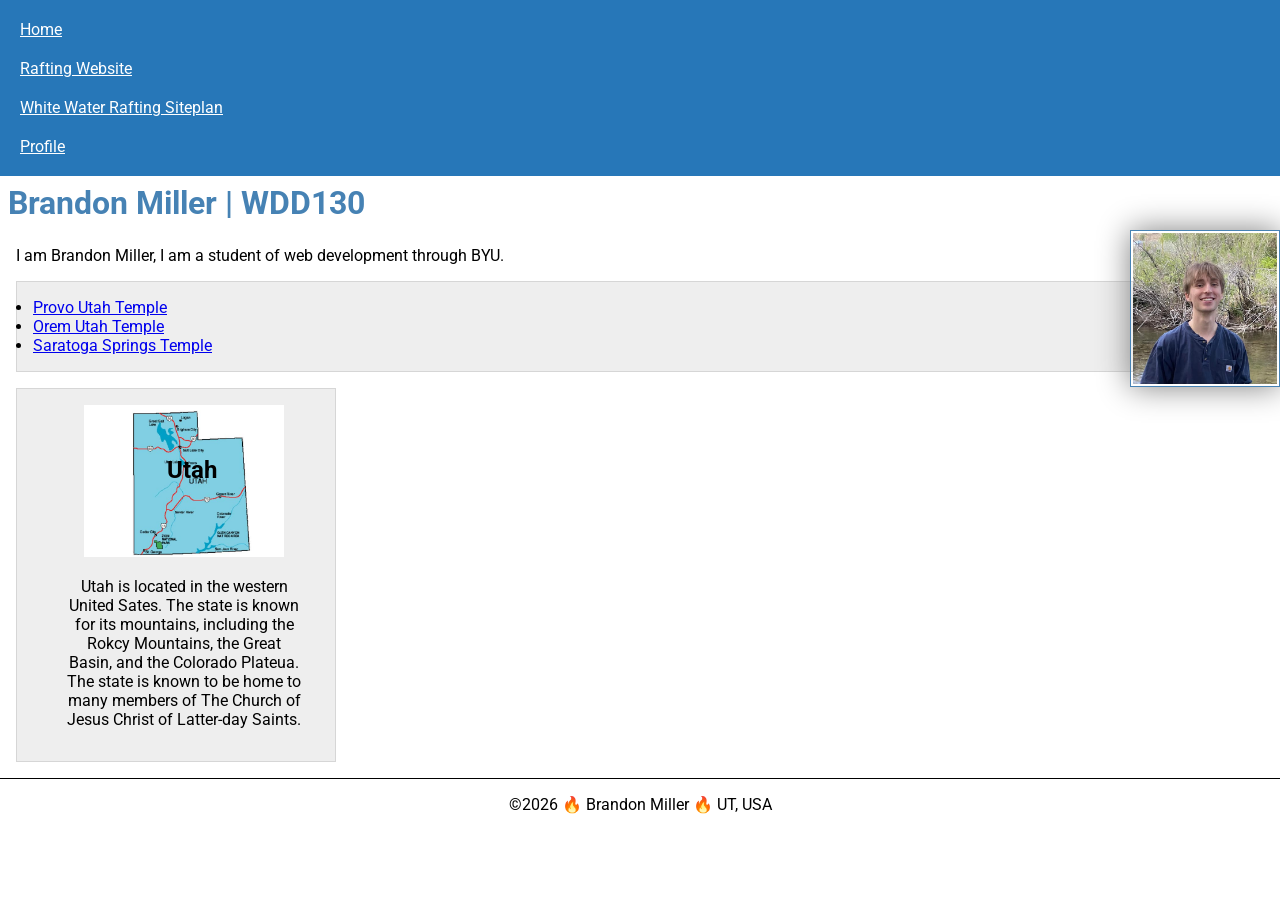
<file: index.html>
<!--November 2026-->
<!DOCTYPE html>
<html lang="en-US">

<head>
    <meta charset="UTF-8">
    <meta name="viewport" content="width=device-width, initial-scale=1.0">
    <title>Brandon Miller | WDD 130</title>
    <meta name="description" content="Brandon Miller's BYU-Idaho WDD 130 Course Home Page">
    <meta name="author" content="Brandon Miller">

    <link rel="stylesheet" href="styles/styles.css">
    <link rel="preconnect" href="https://fonts.googleapis.com">
    <link href="https://fonts.googleapis.com/css2?family=Roboto&display=swap" rel="stylesheet">
</head>

<body>
    <header>
        <nav>
            <a href="#">Home</a>
            <a href="wwr/">Rafting Website</a>
            <a href="wwr/site-plan-rafting.html">White Water Rafting Siteplan</a>
            <a href="https://linkedin.com">Profile</a>
        </nav>
    </header>
    <main>
        <h1>Brandon Miller | WDD130</h1>
        <img src="images/pfp.jpg" alt="Profile Picture" width="200">
        <p>I am Brandon Miller, I am a student of web development through BYU.</p>
        <ul class="box">
            <li><a href="https://www.churchofjesuschrist.org/temples/details/provo-city-center-temple?lang=eng" target="_blank">Provo Utah Temple</a></li>
            <li><a href="https://www.churchofjesuschrist.org/temples/details/orem-utah-temple?lang=eng" target="_blank">Orem Utah Temple</a></li>
            <li><a href="https://www.churchofjesuschrist.org/temples/details/saratoga-springs-utah-temple?lang=eng" target="_blank">Saratoga Springs Temple</a></li>

        </ul>

    </main>
    <aside class="box indent">
        <h2>Utah</h2>
        <img src="images/utah.jpg" alt="The State of Utah" width="200">
        <p>Utah is located in the western United Sates. The state is known for its mountains,
            including the Rokcy Mountains, the Great Basin, and the Colorado Plateua. The state is
            known to be home to many members of The Church of Jesus Christ of Latter-day Saints.</p>
    </aside>
    <footer>
        <p>©2026 🔥 Brandon Miller 🔥 UT, USA</p>
    </footer>
</body>

</html>
</file>
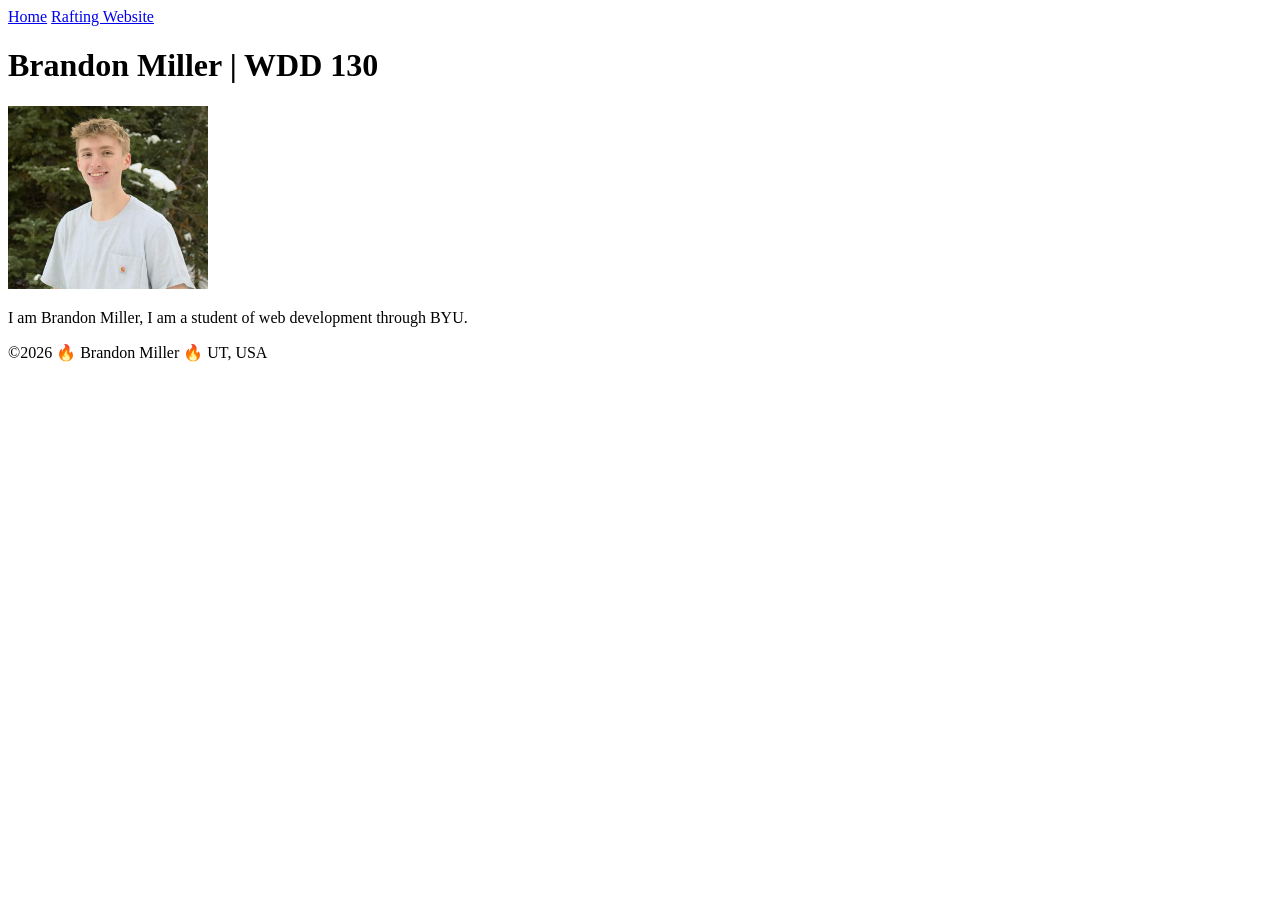
<file: week01/index.html>
<!DOCTYPE html>
<html lang="en-US">
<head>
    <meta charset="UTF-8">
    <meta name="viewport" content="width=device-width, initial-scale=1.0">
    <title>Brandon Miller | WDD 130</title>
</head>
<body>
    <header>
        <nav>
            <a href="#">Home</a>
            <a href="wwr/">Rafting Website</a>
        </nav>    
    </header>
    <main>
        <h1>Brandon Miller | WDD 130</h1>
        <img src="images/profile.jpg" alt="Profile Picture"   width="200">
        <p>I am Brandon Miller, I am a student of web development through BYU.</p>
    </main>
    <footer>
       <p>©2026 🔥 Brandon Miller 🔥 UT, USA</p>
    </footer>    
</body>
</html>
</file>
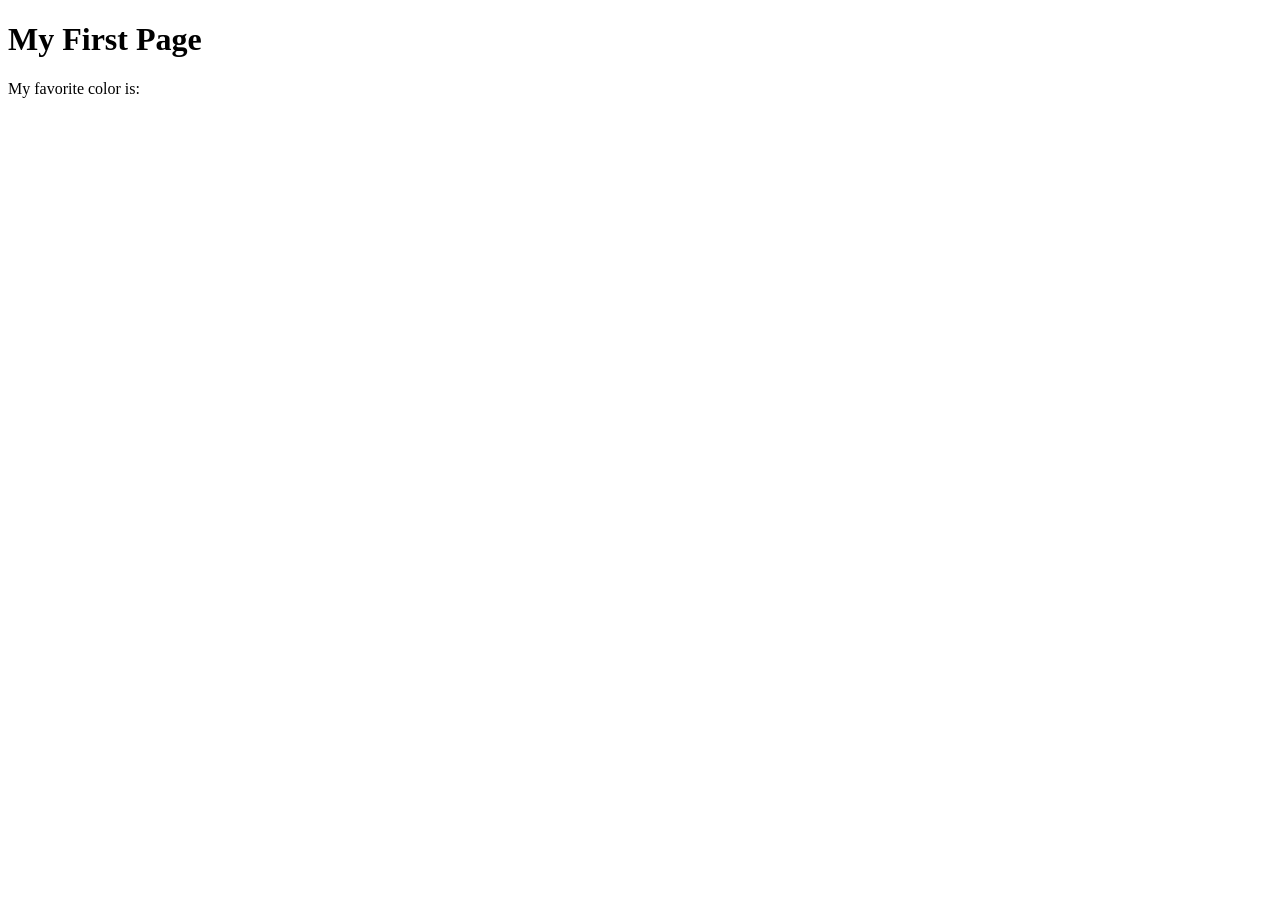
<file: week01/first-page.html>
<!DOCTYPE html>
<html lang="en">

<head>
    <meta charset="UTF-8">
    <meta name="viewport" content="width=device-width, initial-scale=1.0">
    <title>My First Page</title>
</head>

<body>
    <h1>My First Page</h1>
    <p>My favorite color is: </p>
</body>

</html>
</file>
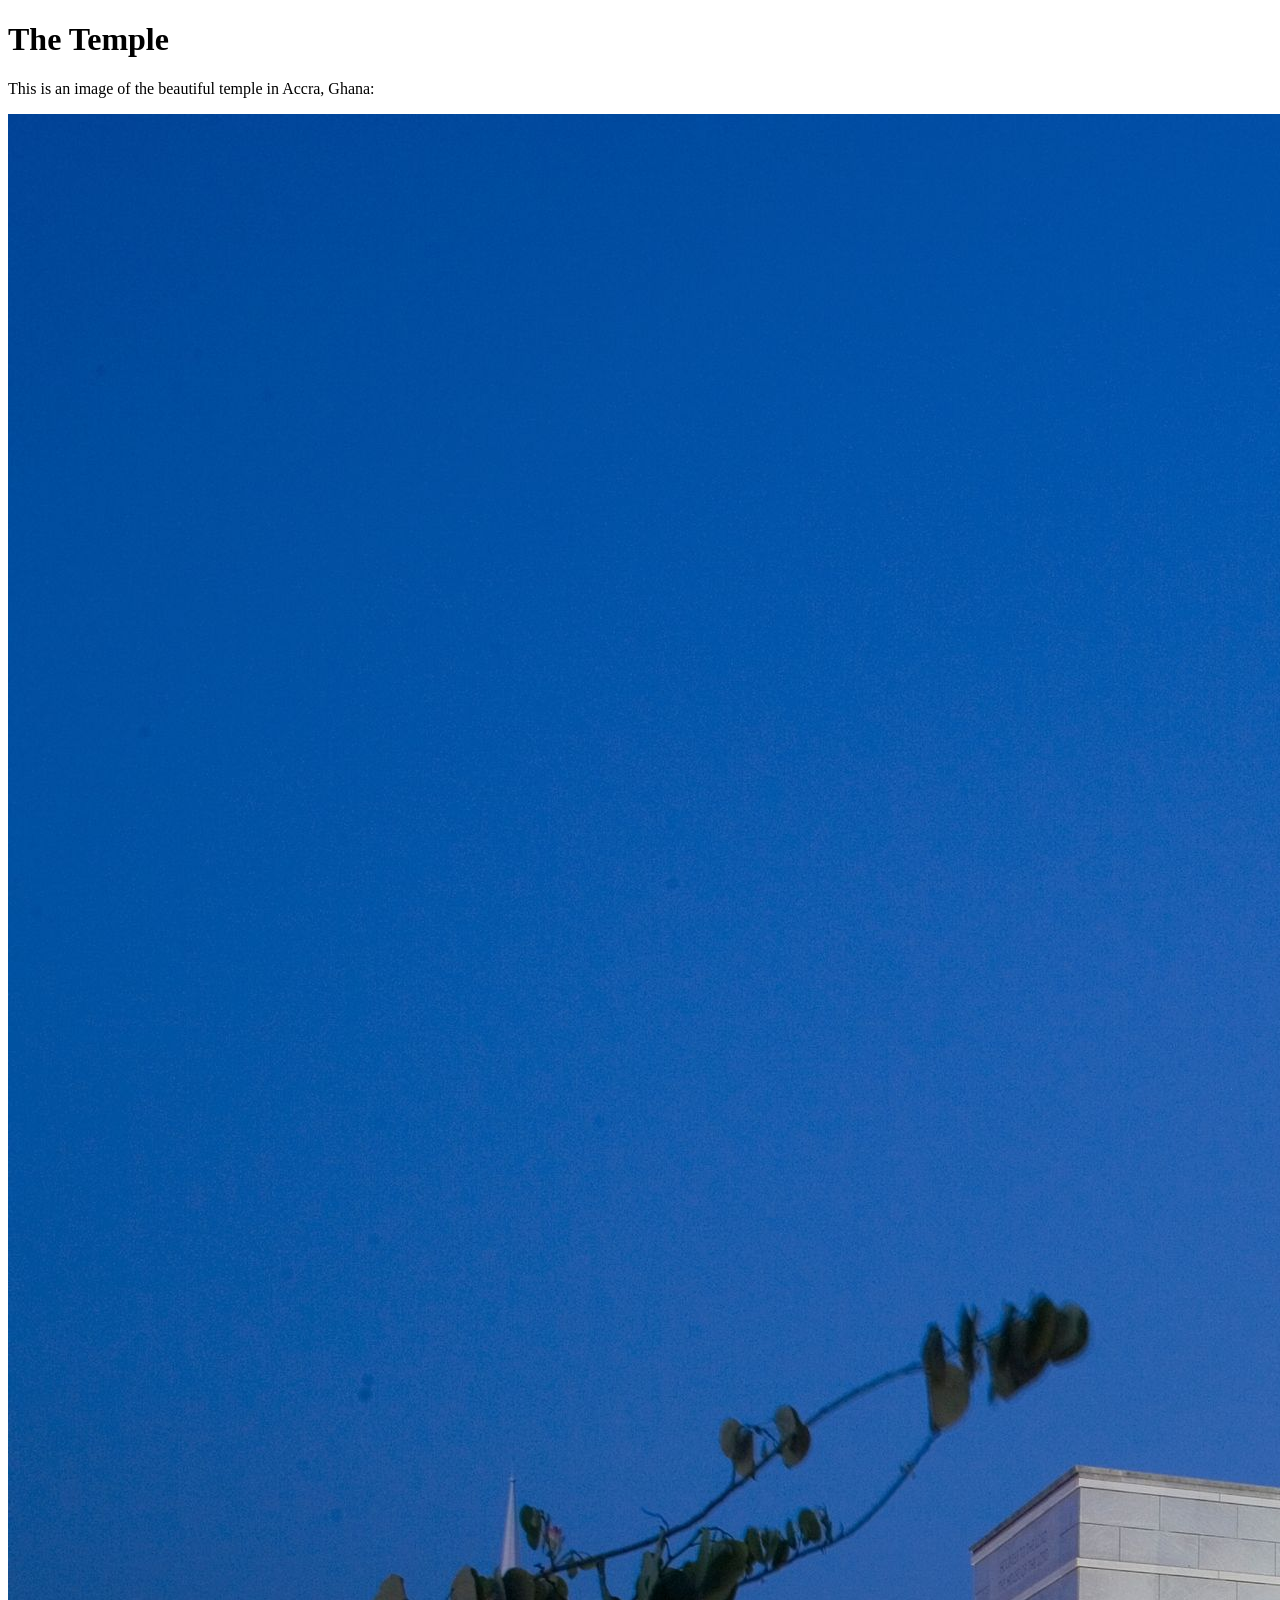
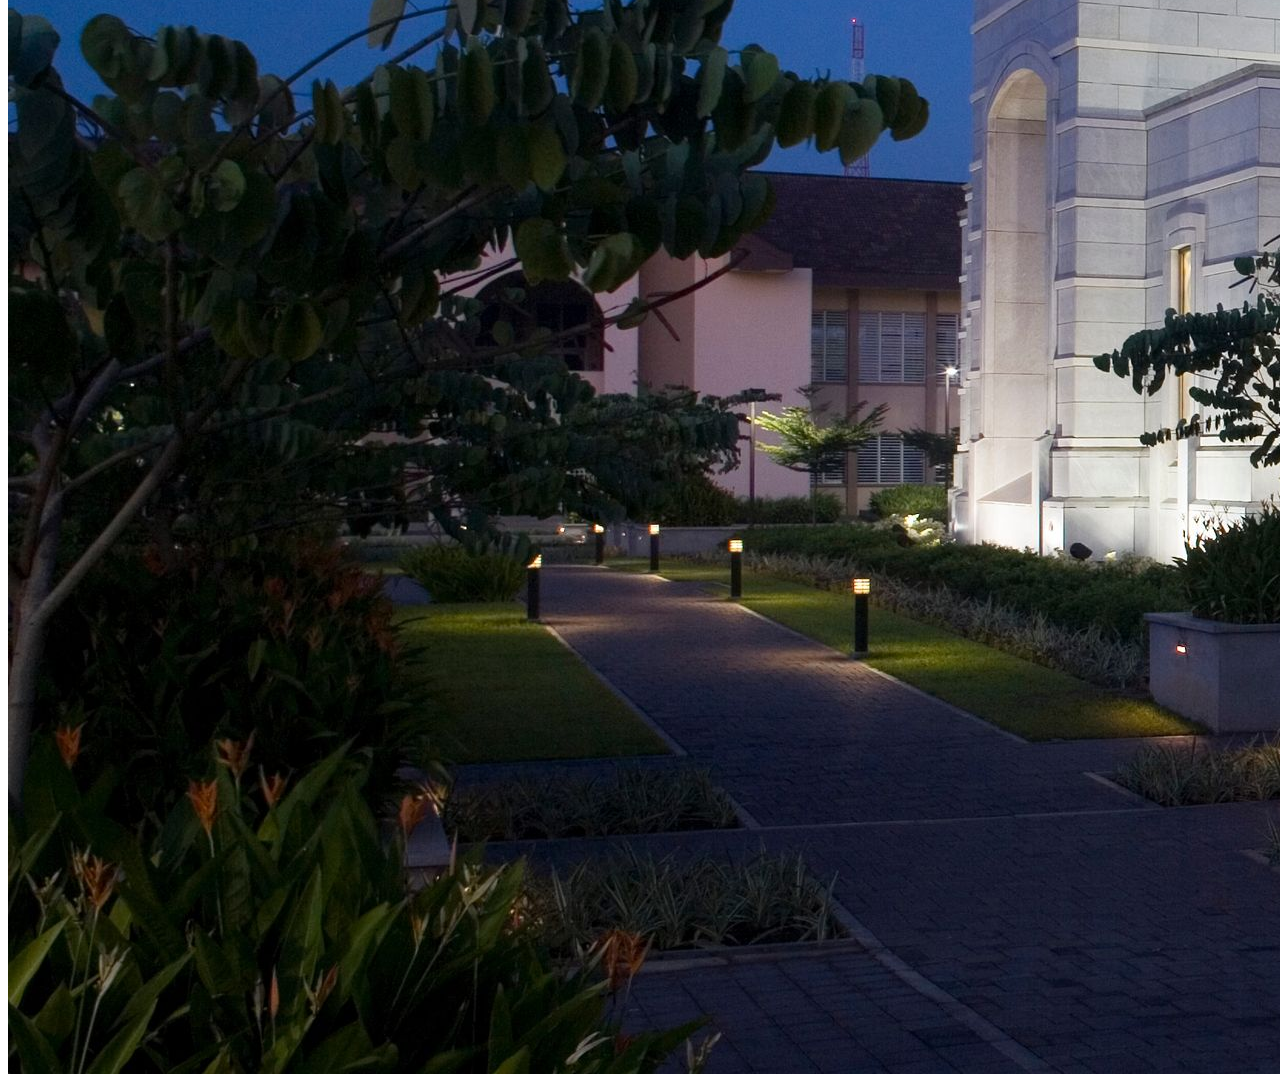
<file: week01/images.html>
<!DOCTYPE html>
<html lang="en">

<head>
    <meta charset="UTF-8">
    <meta name="viewport" content="width=device-width, initial-scale=1.0">
    <title>Temple Image</title>
</head>

<body>
    <h1>The Temple</h1>
    <p>This is an image of the beautiful temple in Accra, Ghana:</p>
    <img src="images/temple-large.jpeg" alt="The Accra Ghana Temple">

</body>

</html>
</file>
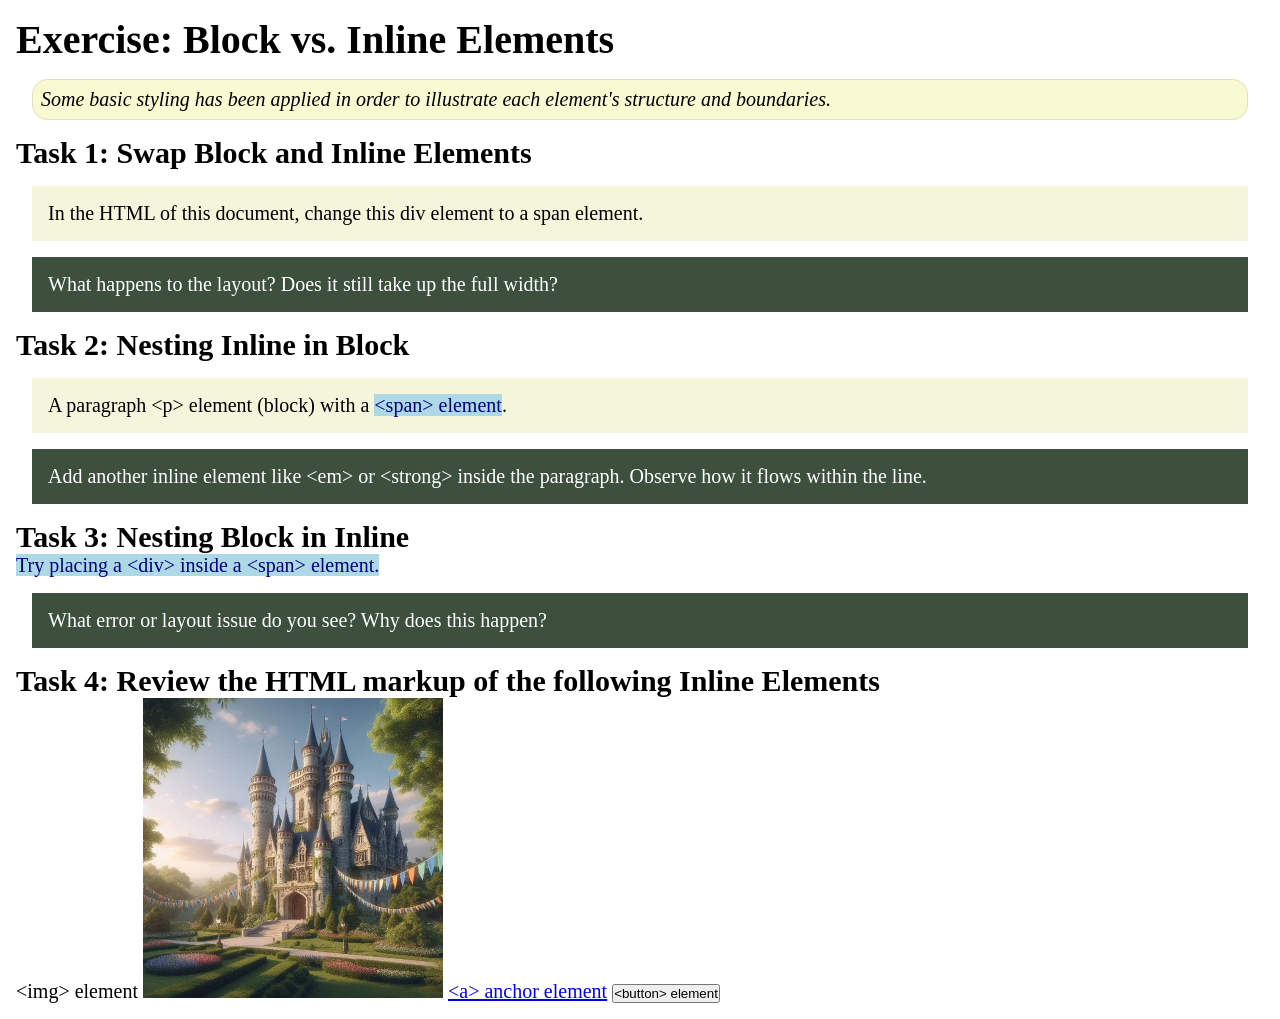
<file: week02/block-vs-inline.html>
<!DOCTYPE html>
<html lang="en">

<head>
    <meta charset="UTF-8">
    <meta name="viewport" content="width=device-width, initial-scale=1.0">
    <title>Exercise: Block vs. Inline Elements</title>
    <link rel="stylesheet" href="styles/block-vs-inline.css">
</head>

<body>
    <main>
        <h1>Exercise: Block vs. Inline Elements</h1>
        <p class="note">Some basic styling has been applied in order to illustrate each element's structure and boundaries.</p>

        <h2>Task 1: Swap Block and Inline Elements</h2>
        <div>In the HTML of this document, change this div element to a span element.</div>

        <p class="question">What happens to the layout? Does it still take up the full width?</p>

        <h2>Task 2: Nesting Inline in Block</h2>
        <p>A paragraph &lt;p&gt; element (block) with a <span>&lt;span&gt; element</span>.</p>
        <p class="question">Add another inline element like &lt;em&gt; or &lt;strong&gt; inside the paragraph. Observe how it flows within the line.</p>

        <h2>Task 3: Nesting Block in Inline</h2>
        <span>Try placing a &lt;div&gt; inside a &lt;span&gt; element.</span>
        <p class="question">What error or layout issue do you see? Why does this happen?</p>

        <h2>Task 4: Review the HTML markup of the following Inline Elements</h2>
        &lt;img&gt; element
        <img src="images/castle.webp" alt="placeholder image (images are inline)" width="300" height="300">
        <a href="https://churchofjesuschrist.org">&lt;a&gt; anchor element</a>
        <button type="button">&lt;button&gt; element</button>
    </main>
</body>

</html>
</file>
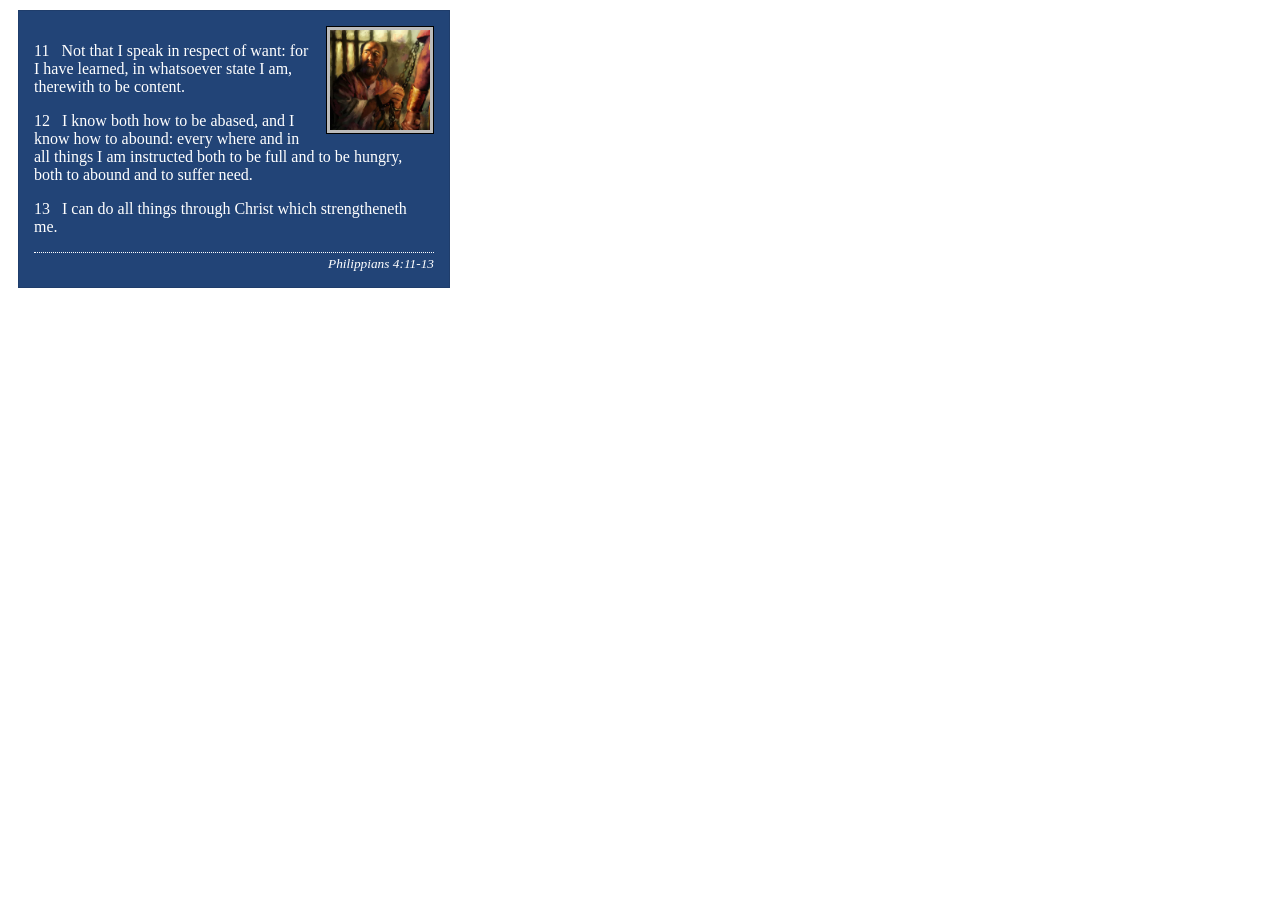
<file: week02/box-model-solution.html>
<!DOCTYPE html>
<html lang="en">

<head>
    <meta charset="UTF-8">
    <meta name="viewport" content="width=device-width, initial-scale=1.0">
    <title>Box Model Activity</title>
    <link rel="stylesheet" href="styles/box-model-solution.css">
</head>

<body>
    <main>
        <div class="callout">
            <img src="images/apostle-paul-imprisoned.webp" alt="Paul the Apostle - Imprisoned in Rome" width="200" height="200">
            <blockquote>
                <p>11 &nbsp; Not that I speak in respect of want: for I have learned, in whatsoever state I am, therewith to be content.</p>
                <p>12 &nbsp; I know both how to be abased, and I know how to abound: every where and in all things I am instructed both to be full and to be hungry, both to abound and to suffer need.</p>
                <p>13 &nbsp; I can do all things through Christ which strengtheneth me.</p>
            </blockquote>
            <cite>Philippians 4:11-13</cite>
        </div>
    </main>
</body>

</html>
</file>
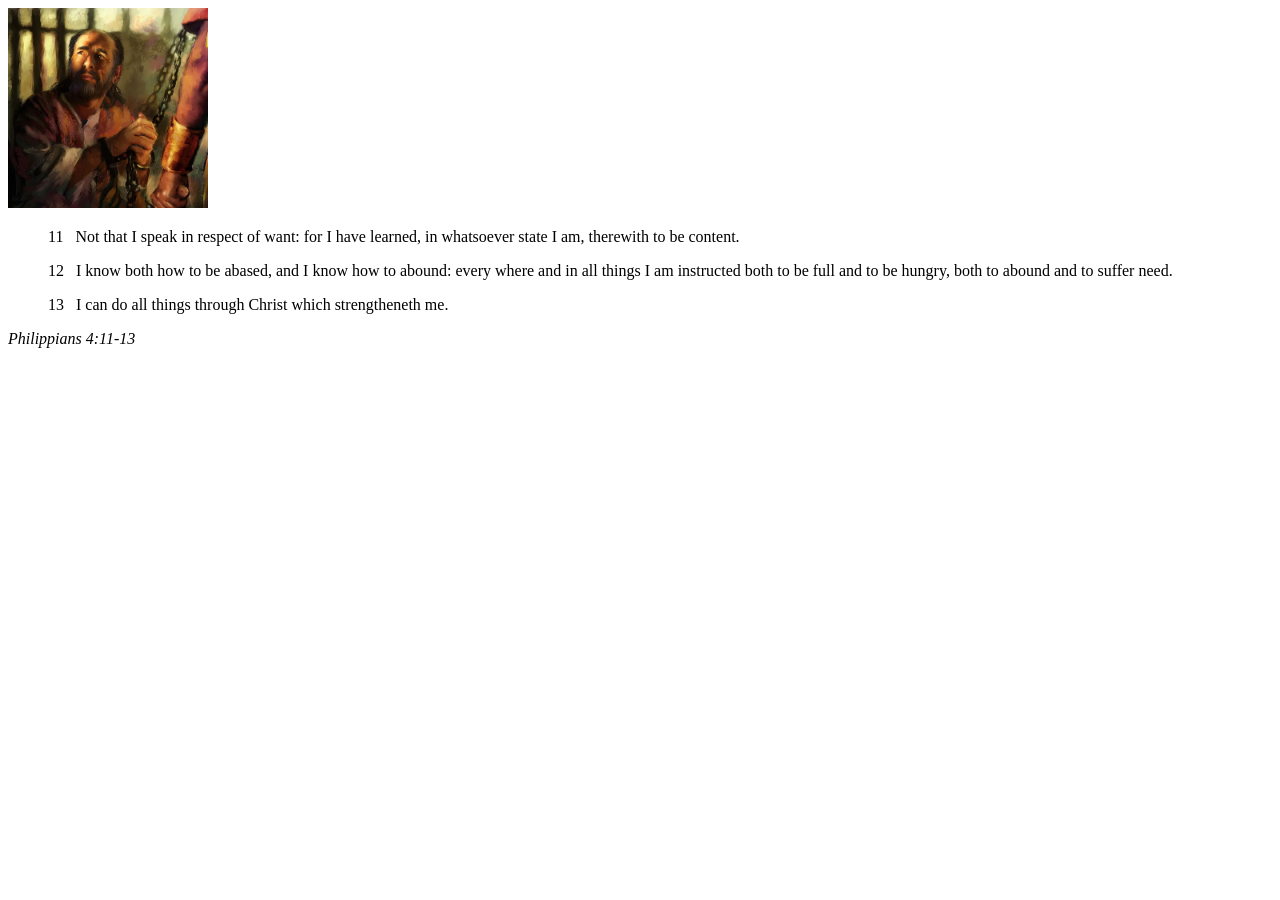
<file: week02/box-model.html>
<!DOCTYPE html>
<html lang="en">

<head>
    <meta charset="UTF-8">
    <meta name="viewport" content="width=device-width, initial-scale=1.0">
    <title>Box Model Activity</title>
</head>

<body>
    <main>
        <div class="callout">
            <img src="images/apostle-paul-imprisoned.webp" alt="Paul the Apostle - Imprisoned in Rome" width="200" height="200">
            <blockquote>
                <p>11 &nbsp; Not that I speak in respect of want: for I have learned, in whatsoever state I am, therewith to be content.</p>
                <p>12 &nbsp; I know both how to be abased, and I know how to abound: every where and in all things I am instructed both to be full and to be hungry, both to abound and to suffer need.</p>
                <p>13 &nbsp; I can do all things through Christ which strengtheneth me.</p>
            </blockquote>
            <cite>Philippians 4:11-13</cite>
        </div>
    </main>
</body>

</html>
</file>
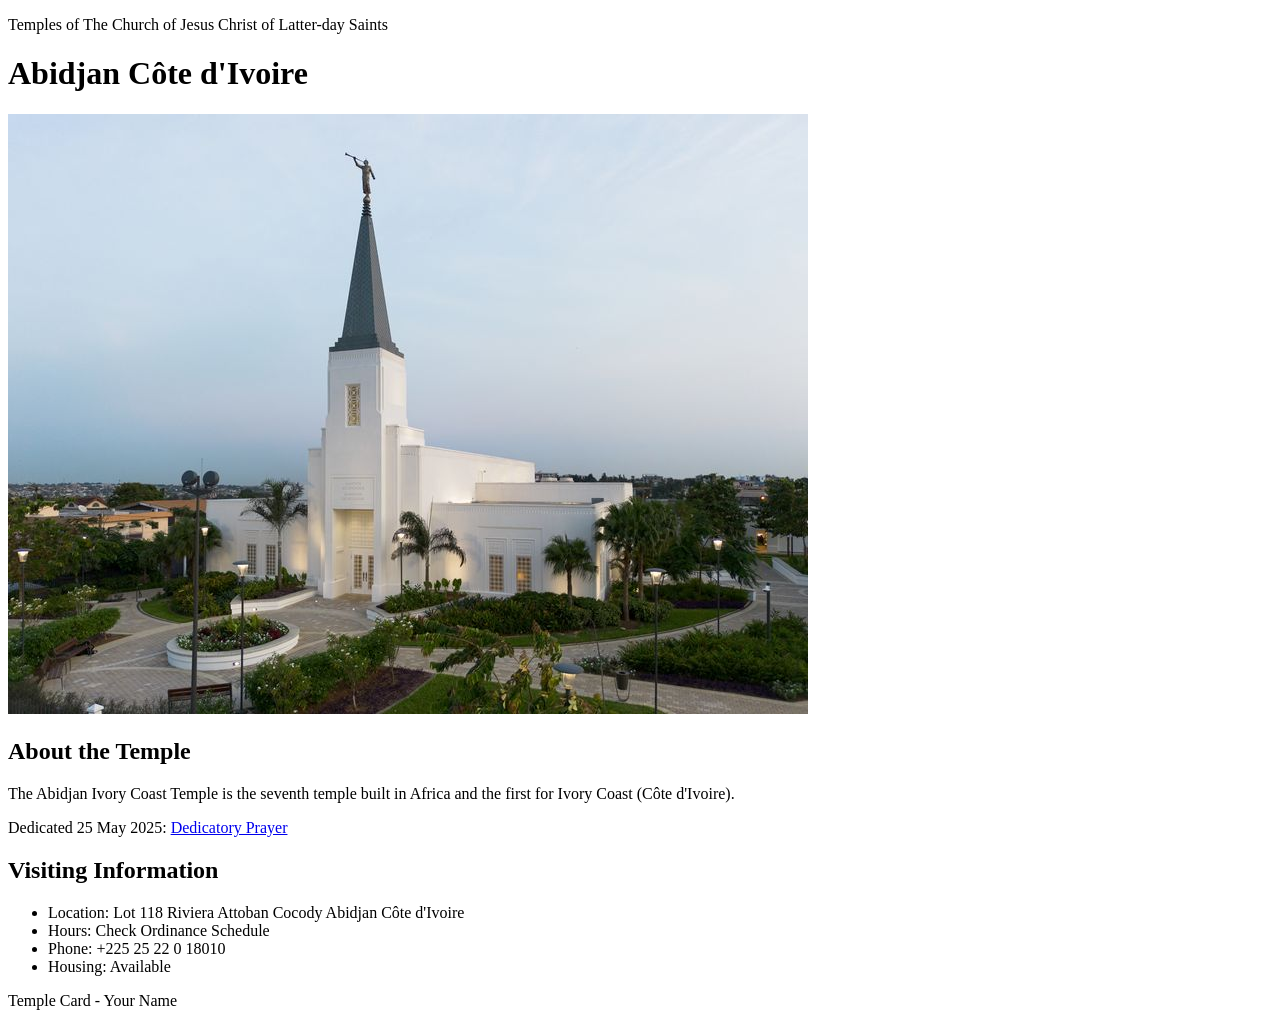
<file: week02/temple.html>
<!DOCTYPE html>
<html lang="en">

<head>
    <meta charset="UTF-8">
    <meta name="viewport" content="width=device-width, initial-scale=1.0">
    <title>Temple Card - Abidjan Côte d'Ivoire</title>
</head>

<body>
    <header>
        <p>Temples of The Church of Jesus Christ of Latter-day Saints</p>
    </header>
    <main>
        <h1>Abidjan Côte d'Ivoire</h1>
        <picture>
            <img src="images/abidjan-ivory-coast.jpeg" alt="Abidjan Côte d'Ivoire Temple">
        </picture>
        <section>
            <h2>About the Temple</h2>
            <p>The Abidjan Ivory Coast Temple is the seventh temple built in Africa and the first for Ivory Coast (Côte d'Ivoire).</p>
            <p>Dedicated 25 May 2025: <a href="https://www.churchofjesuschrist.org/temples/dedicatory-prayer/abidjan-ivory-coast-temple/2025-05-25?lang=eng" target="_blank" rel="noopener noreferrer">Dedicatory Prayer</a></p>
        </section>
        <section>
            <h2>Visiting Information</h2>
            <ul>
                <li>Location: Lot 118 Riviera Attoban Cocody Abidjan Côte d'Ivoire</li>
                <li>Hours: Check Ordinance Schedule</li>
                <li>Phone: +225 25 22 0 18010</li>
                <li>Housing: Available</li>
            </ul>
        </section>
    </main>
    <footer>
        <p>Temple Card - Your Name</p>
    </footer>
</body>

</html>
</file>
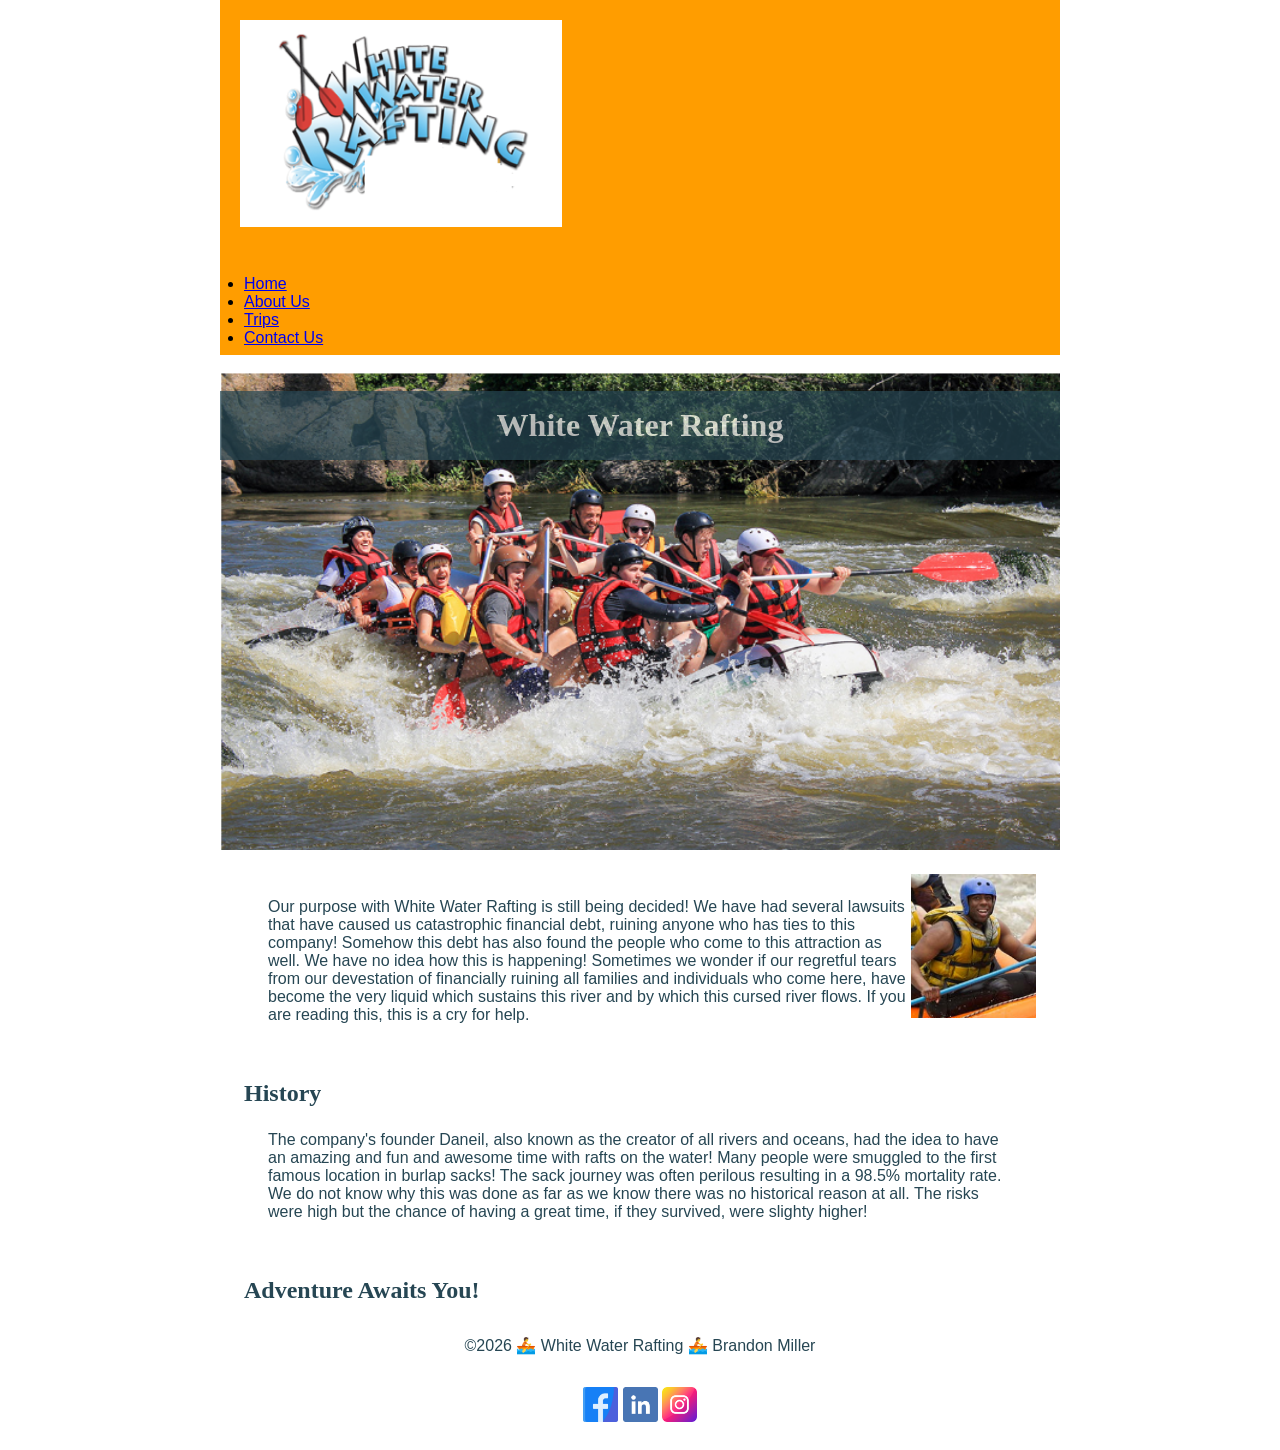
<file: week03/about.html>
<!DOCTYPE html>
<html lang="en-US">
<head>
    <meta charset="UTF-8">
    <meta name="viewport" content="width=device-width, initial-scale=1.0">
    <title>Brandon Miller | WDD 130</title>
    <meta name="description" content="Brandon Miller's BYU-Idaho WDD 130 Course Home Page">
    <meta name="author" content="Brandon Miller">

    <link rel="stylesheet" href="styles/rafting.css">

</head>
<body>
    <header>
        <img src="images/logo.png" alt="Logo">
        <nav>
            <ul>
             <li><a href="index.html">Home</a></li>
             <li><a href="about.html">About Us</a></li> 
             <li><a href="trips.html">Trips</a></li>    
             <li><a href="contact.html">Contact Us</a></li>
            </ul> 
        </nav>    
    </header>
    <main>
    <div class ="hero">
        <img src="images/hero.png" alt="Hero">
        <h1>White Water Rafting</h1>
        <article>
            <img src="images/client.png" alt="Happy Customer">
            <p>Our purpose with White Water Rafting is still being decided! We have had several
                lawsuits that have caused us catastrophic financial debt, ruining anyone who
                has ties to this company! Somehow this debt has also found the people who come
                to this attraction as well. We have no idea how this is happening! Sometimes
                we wonder if our regretful tears from our devestation of financially ruining all families
                and individuals who come here, have become the very liquid which sustains this river and by
                which this cursed river flows. If you are reading this, this is a cry for help.
            </p>   
        </article>      
    </div>
    <section>
        <h2>History</h2>
        <p>The company's founder Daneil, also known as the creator of all rivers and 
            oceans, had the idea to have an amazing and fun and awesome time with rafts on 
            the water! Many people were smuggled to the first famous location in burlap sacks!
            The sack journey was often perilous resulting in a 98.5% mortality rate. We do not 
            know why this was done as far as we know there was no historical reason at all. The risks
            were high but the chance of having a great time, if they survived, were slighty higher!</p>
    </section>
    <section>
        <h2>Adventure Awaits You!</h2>
    </section>
    </main>
    <footer>
       <p>©2026 🚣 White Water Rafting 🚣 Brandon Miller</p>        
        <nav class="socialmedia">
            <a href="https://facebook.com">
                <img src="images/facebook.png" alt="Facebook Icon">
            </a>
            <a href="https://linkedin.com">
                <img src="images/linkedin.png" al="LinkedIn Icon">
            </a>
            <a href="https://instagram.com">
                <img src="images/instagram.png" alt="Instagram Icon">
        </a>
        </nav>
    </footer>    
</body>
</html>
</file>
<file: styles/styles.css>
* {
    margin: 0;
    padding: 0;
    box-sizing: border-box;
}

body {
    font-size: 16px;
    font-family: Roboto, Arial, sans-serif;
}

nav {
    background-color: rgb(39, 119, 184);
    padding: 10px;
}

nav a {
    color: white;
    padding: 10px;
    display: block;
}

h1 {
    color: steelblue;
    padding: .5rem;
}

main img {
    width: 150px;
    height: auto;
    border: 1px solid steelblue;
    padding: 2px;
    box-shadow: 0 0 30px gray;
    float: right;
    margin: 0 0 1rem 1rem;
}

p {
    padding: 0;
    margin: 1rem;
}

aside {
    width: 20em;
    margin: 1em;
    border: 1px solid rgba(0, 0, 0, 0.2);
    padding: 1em;
    background-color: #eee;
    color: #333;
    text-align: center;
    position: relative;
}

aside img {
    width: 200px;
    height: auto;
}

aside h2 {
    position: absolute;
    top: 67px;
    left: 150px;
}

footer {
    margin-top: 1em;
    border-top: 1px solid #000;
    text-align: center;
}

/* Class Selectors */
.box {
    margin: 1rem;
    border: 1px solid rgba(0, 0, 0, 0.1);
    padding: 1rem;
    background-color: #eee;
    color: #000;
}

.indent {
    padding-left: 2rem;
}
</file>
<file: week02/styles/block-vs-inline.css>
* {
    margin: 0;
    padding: 0;
}

body {
    font-size: 20px;
    margin: 1rem;
}

p,
div {
    background-color: beige;
    margin: 1rem;
    padding: 1rem;
}

span {
    color: navy;
    background-color: lightblue;
}

code {
    margin: 0;
    padding: 0;
    color: green;
    font-size: 1.2rem;
}

.note {
    font-style: italic;
    background-color: lightgoldenrodyellow;
    border-radius: 1rem;
    border: 1px solid rgb(0 0 0 / 10%);
    margin: 1rem;
    padding: .5rem;
}

.question {
    background-color: #3d503d;
    color: #fff;
}
</file>
<file: week02/styles/box-model-solution.css>
.callout {
    max-width: 400px;
    margin: 10px;
    border: 1px solid rgb(0 0 0 / 10%);
    padding: 15px;
    background-color: #247;
    color: #fff;
}

.callout img {
    float: right;
    margin: 0 0 10px 15px;
    border: 1px solid #000;
    padding: 3px;
    background-color: #bbb;
    width: 100px;
    height: auto;
}

blockquote {
    margin: 0;
}

cite {
    display: block;
    border-top: 1px dotted #fff;
    padding-top: 3px;
    text-align: right;
    font-size: smaller;
}
</file>
<file: week03/styles/rafting.css>
:root {
    --primary-color: #ff9d00;
    --secondary-color: #f4a261;
    --accent1-color: #264653;
    --accent2-color: #000000;
    --heading-font: "Times New Roman", "Georgia", serif;
    --body-font: Arial, Helvetica, sans-serif;
}

header {
    background-color: var(--primary-color);
    color: var(--accent2-color);
}

header img {
    margin: 10px;
    padding: 10px;
}

* {
    margin: 0;
    padding: 0;
    box-sizing: border-box;
}

body {
    font-family: var(--body-font);
    color: var(--accent1-color);
}

header,
main,
footer {
    width: 840px;
    margin: 0 auto;
}

h1,
h2 {
    font-family: var(--heading-font);
    color: var(--accent1-color);
}

nav,
p,
section,
article {
    margin: 16px;
    padding: 8px;
}

.socialmedia a {
    text-decoration: none;
}

.socialmedia img {
    width: 35px;
    height: auto;
}

.hero {
    position: relative;
}

.hero img {
    display: block;
    width: 100%;
    height: auto;
}

h1 {
    position: absolute;
    top: 20px;
    width: 100%;
    padding: 16px;
    text-align: center;
    opacity: 0.7;
    background-color: var(--accent1-color);
    color: #fff;
}

.hero article img {
    float: right;
    width: 125px;
}

footer {
    text-align: center;
}
</file>
